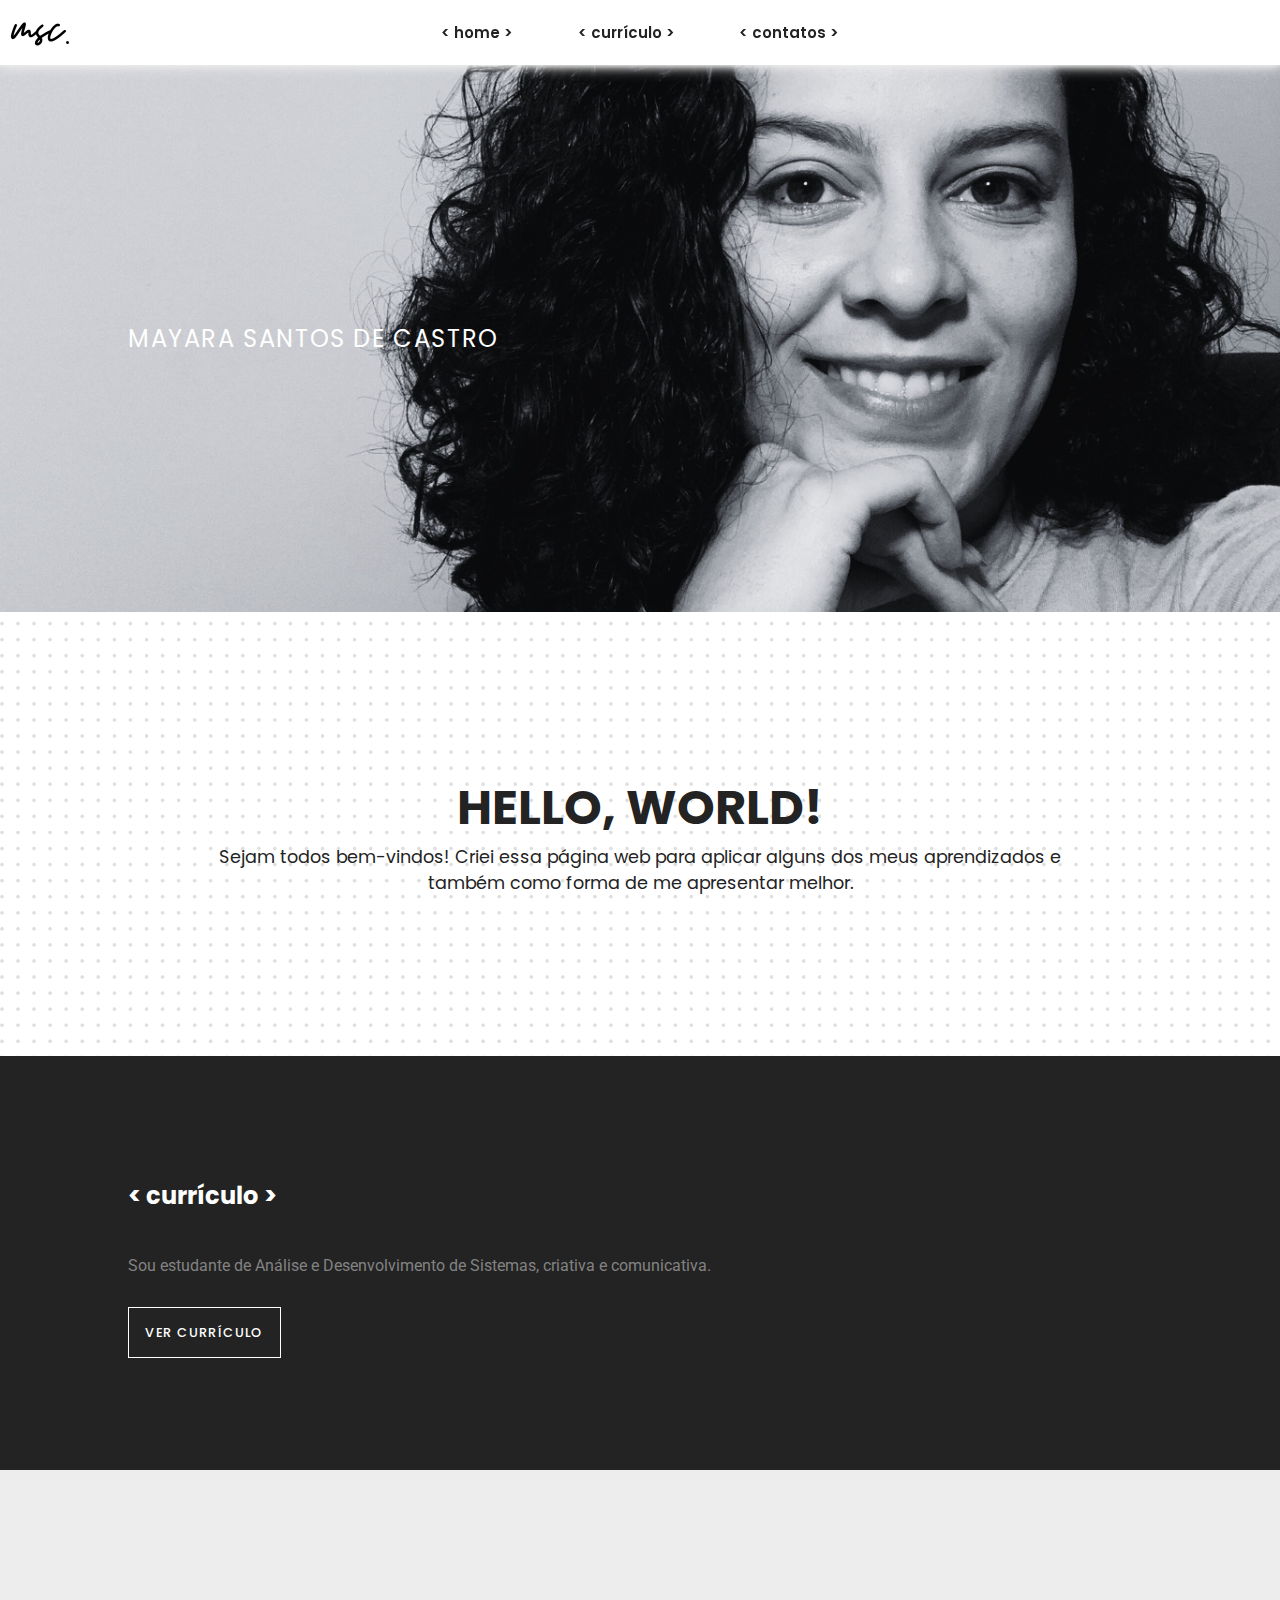
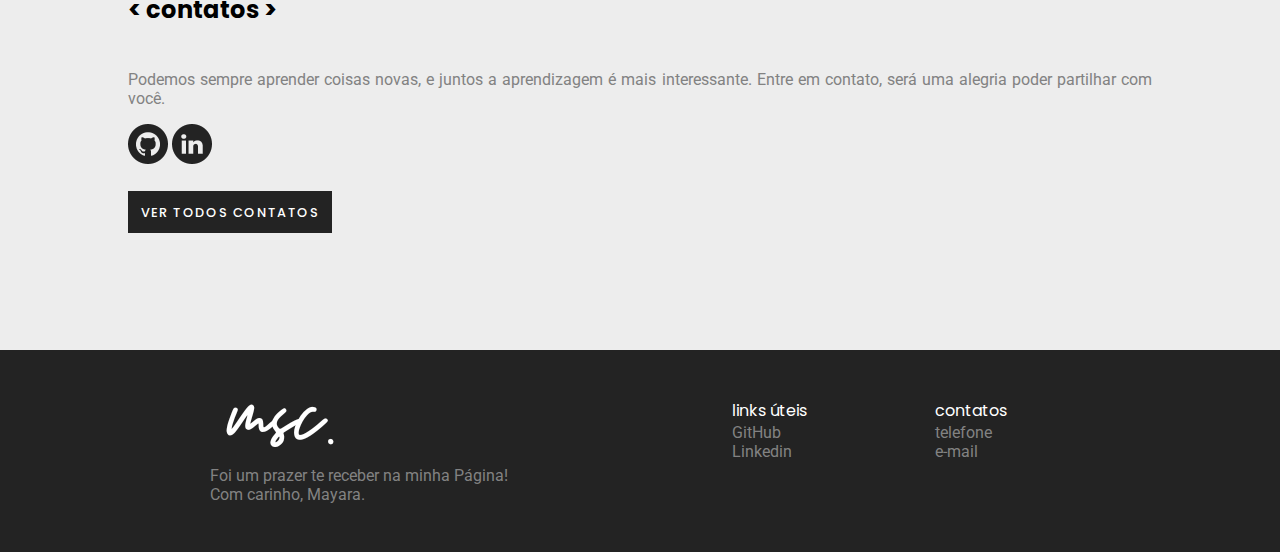
<file: index.html>
<!DOCTYPE html>
<html lang="pt-br">

<head>
    <meta charset="UTF-8">
    <meta http-equiv="X-UA-Compatible" content="IE=edge">
    <meta name="viewport" content="width=device-width, initial-scale=1.0">
    <title>Mayara Castro</title>
    <link rel="shortcut icon" href="./assets/msc..png">
    <link rel="stylesheet" href="./style/style.css">
</head>

<body>
    
    <header class="cabecalho">       
        <img class="cabecalho__img" src="./assets/msc..png" alt="msc">
        <nav class="cabecalho__menu">
            <a href="index.html" class="cabecalho__menu__link">< home ></a>
            <a href="curriculo.html" class="cabecalho__menu__link">< currículo ></a>
            <a href="contatos.html" class="cabecalho__menu__link">< contatos ></a>
        </nav>
    </header>

    <main>
        <section class="home__capa">
            <div class="home__capa__conteudo">
                <h1 class="home__capa__titulo__destaque">MAYARA SANTOS DE CASTRO</h1>
            </div>
        </section>

        <section class="home__apresentacao">
            <div>
                <h2 class="home__apresentacao__titulo">HELLO, WORLD!</h2>
                <p class="home__apresentacao__titulo__conteudo">Sejam todos bem-vindos! Criei essa página web para aplicar alguns dos meus aprendizados e também como forma de me apresentar melhor.</p>
            </div>
        </section>

        <section class="home__acesse__curriculo">
            <div>
                <h2 class="home__apresentacao__curriculo__titulo">< currículo ></h2>
                <p class="home__curriculo__conteudo">Sou estudante de Análise e Desenvolvimento de Sistemas, criativa e comunicativa.</p>
                <div class="home__botao__curriculo">
                    <a class="home__botao__acesse__curriculo" href="./curriculo.html">VER CURRÍCULO</a>
                </div>
            </div>
        </section>

        <section class="home__acesse__contatos">
            <div>
                <h2 class="home__acesse__contatos__titulo">< contatos ></contatos></h2>
                <p class="home__acesse__contatos__conteudo">Podemos sempre aprender coisas novas, e juntos a aprendizagem é mais interessante. Entre em contato, será uma alegria poder partilhar com você.</p>
                <div class="home__acessos">
                    <a class="home__acessos__link" href="https://github.com/Mayarascastro" target="_blank" rel="noopener noreferrer">
                        <img src="./assets/github.png">
                    </a>
                    <a class="home__acessos__link" href="https://www.linkedin.com/in/mayara-castro-5541ba9b/" target="_blank" rel="noopener noreferrer">
                        <img src="./assets/linkedin.png">
                    </a>
                </div>
                <div class="home__botao__contatos">
                    <a class="home__botao__acesse__contatos" href="./contatos.html">VER TODOS CONTATOS</a>
                </div>
            </div>
        </section>
    </main>

    <footer class="rodape">
        <div class="rodape__fixo">
            <img src="./assets/msc.branco.png" alt="msc">
            <p class="rodape__texto">Foi um prazer te receber na minha Página!</p>
            <p class="rodape__texto">Com carinho, Mayara.</p>
        </div>
        <div class="rodape__coluna">
            <p class="rodape__titulo">links úteis</p>
            <ul class="rodape__menu__lista">
                <li><a class="rodape__menu__link" href="https://github.com/Mayarascastro" target="_blank" rel="noopener noreferrer">GitHub</a></li>
                <li><a class="rodape__menu__link" href="https://www.linkedin.com/in/mayara-castro-5541ba9b/" target="_blank" rel="noopener noreferrer">Linkedin</a></li>
            </ul>
        </div>
        <div class="rodape__coluna">
            <p class="rodape__titulo">contatos</p>
            <ul class="rodape__menu__lista">
                <li><a class="rodape__menu__link" href="contatos.html">telefone</a></li>
                <li><a class="rodape__menu__link" href="contatos.html">e-mail</a></li>
            </ul>
        </div>
    </footer>
</body>

</html>
</file>
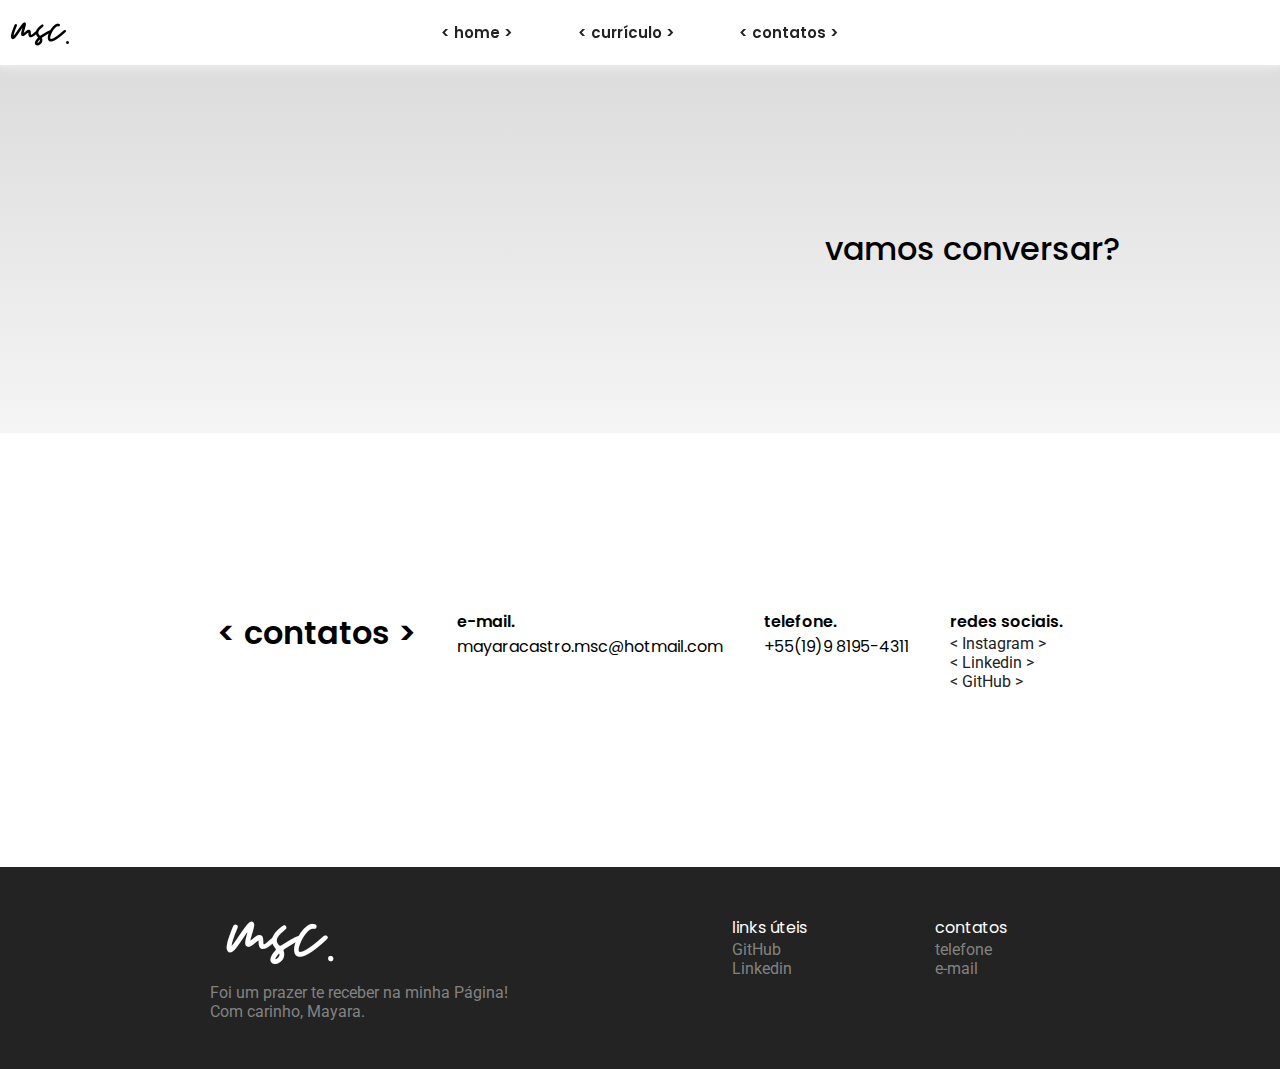
<file: contatos.html>
<!DOCTYPE html>
<html lang="pt-br">

<head>
    <meta charset="UTF-8">
    <meta http-equiv="X-UA-Compatible" content="IE=edge">
    <meta name="viewport" content="width=device-width, initial-scale=1.0">
    <title>Contatos | Mayara Castro</title>
    <link rel="shortcut icon" href="./assets/msc..png">
    <link rel="stylesheet" href="./style/style.css">
</head>

<body>
    <header class="cabecalho">
        <img class="cabecalho__img" src="./assets/msc..png" alt="msc">
        <nav class="cabecalho__menu">
            <a href="index.html" class="cabecalho__menu__link">< home ></a>
            <a href="curriculo.html" class="cabecalho__menu__link">< currículo ></a>
            <a href="contatos.html" class="cabecalho__menu__link">< contatos ></a>
        </nav>
    </header>
        
    <main>
        <div class="contato__capa">
            <h1 class="contato__capa__titulo">vamos conversar?</h1>
        </div>

        <div class="contato__info">
            <h1 class="contato__info__titulo">< contatos ></h1>
            <div class="contato__info__email">
                <p class="contato__titulo">e-mail.</p>
                <li>mayaracastro.msc@hotmail.com</li>
            </div>
            <div class="contato__info__tel">
                <p class="contato__titulo">telefone.</p>
                <li>+55(19)9 8195-4311</li>
            </div>
            <div class="contato__info__redes">
                <p class="contato__titulo">redes sociais.</p>
                <li><a class="contato__info__link" href="https://www.instagram.com/mayaaracastro/" target="_blank" rel="noopener noreferrer">< Instagram ></a></li>
                <li><a class="contato__info__link" href="https://www.linkedin.com/in/mayara-castro-5541ba9b/" target="_blank" rel="noopener noreferrer">< Linkedin ></a></li>
                <li><a class="contato__info__link" href="https://github.com/Mayarascastro" target="_blank" rel="noopener noreferrer">< GitHub ></a></li>
            </div>
        </div>
    </main>

    <footer class="rodape">
        <div class="rodape__fixo">
            <img src="./assets/msc.branco.png" alt="msc">
            <p class="rodape__texto">Foi um prazer te receber na minha Página!</p>
            <p class="rodape__texto">Com carinho, Mayara.</p>
        </div>
        <div class="rodape__coluna">
            <p class="rodape__titulo">links úteis</p>
            <ul class="rodape__menu__lista">
                <li><a class="rodape__menu__link" href="https://github.com/Mayarascastro" target="_blank" rel="noopener noreferrer">GitHub</a></li>
                <li><a class="rodape__menu__link" href="https://www.linkedin.com/in/mayara-castro-5541ba9b/" target="_blank" rel="noopener noreferrer">Linkedin</a></li>
            </ul>
        </div>
        <div class="rodape__coluna">
            <p class="rodape__titulo">contatos</p>
            <ul class="rodape__menu__lista">
                <li><a class="rodape__menu__link" href="contatos.html">telefone</a></li>
                <li><a class="rodape__menu__link" href="contatos.html">e-mail</a></li>
            </ul>
        </div>
    </footer>
</body>

</html>
</file>
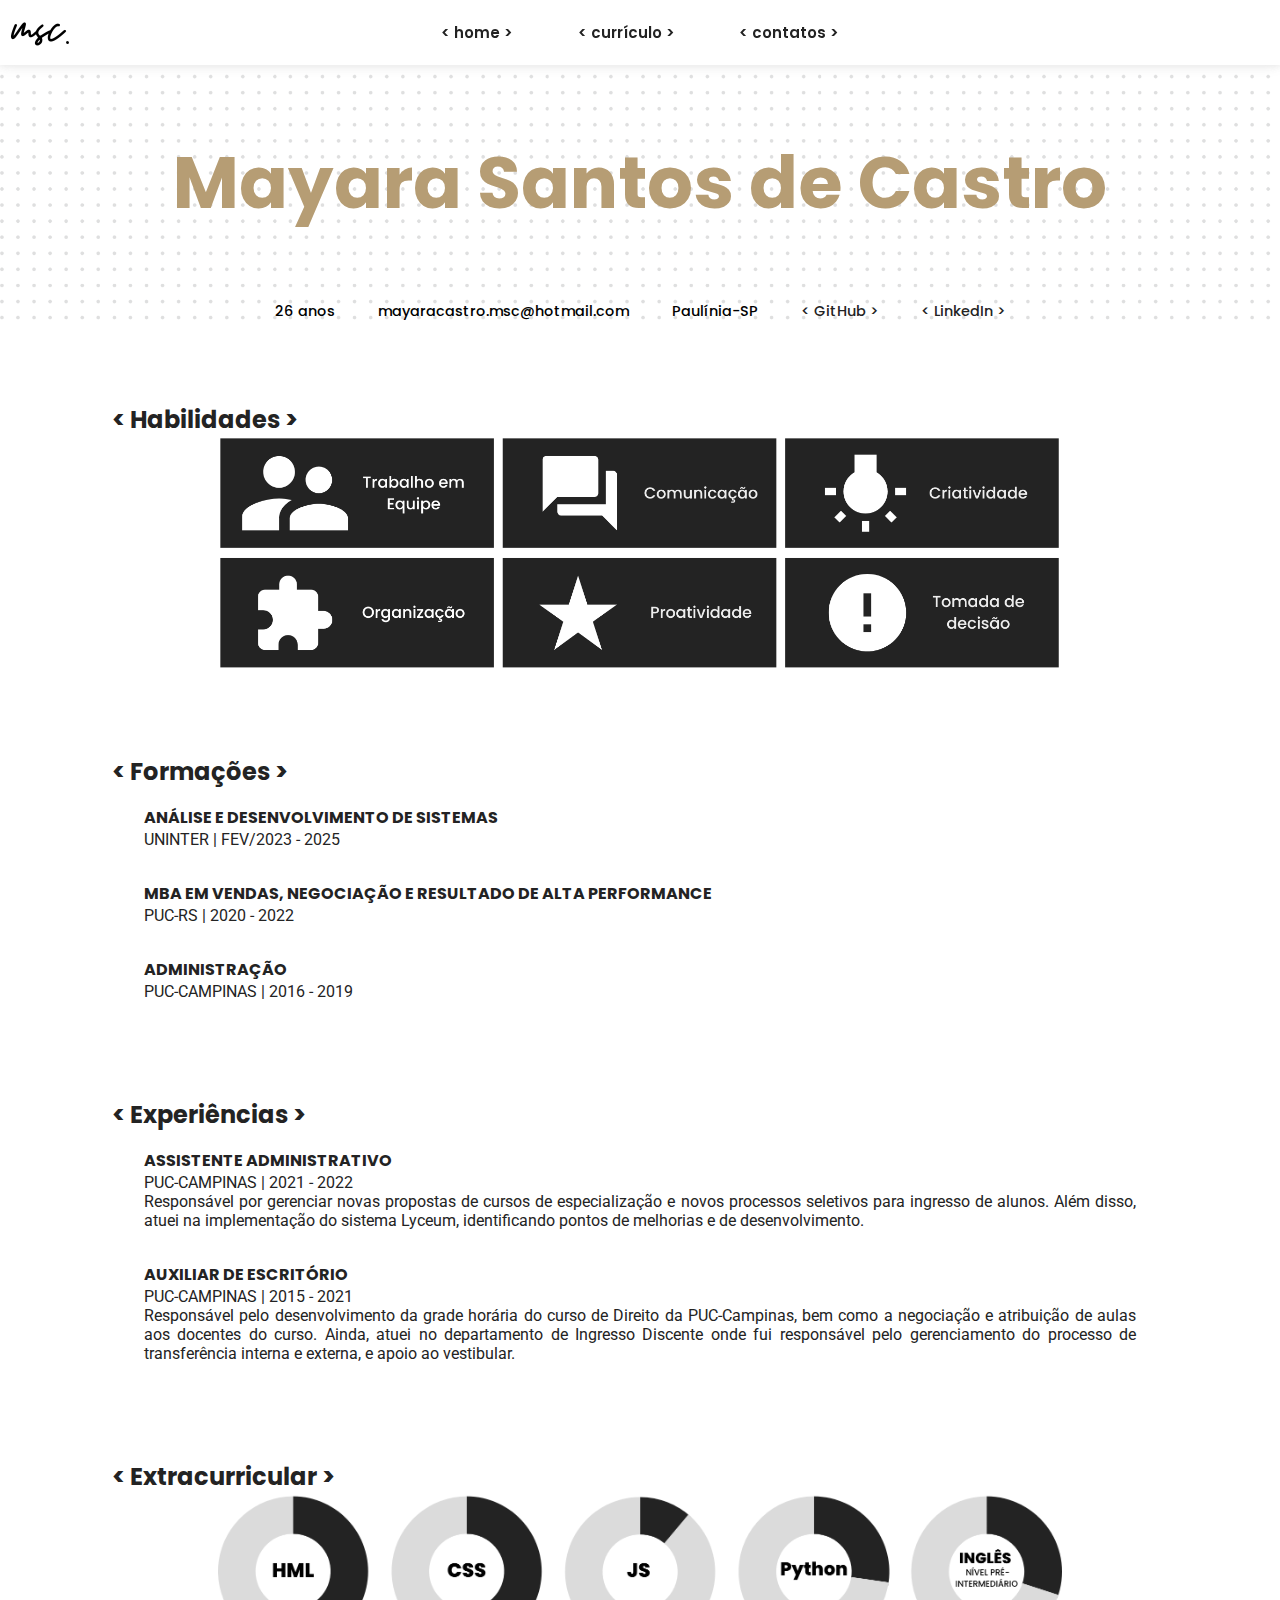
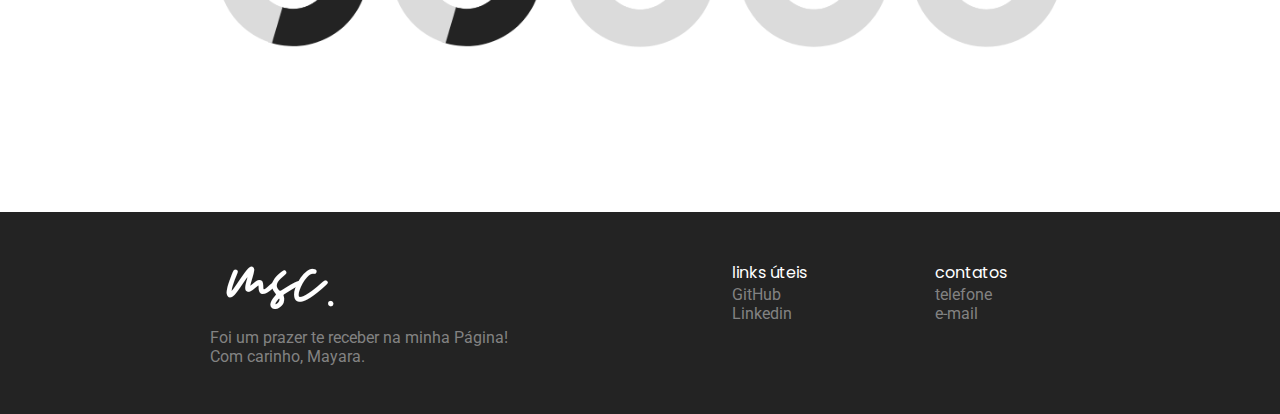
<file: curriculo.html>
<!DOCTYPE html>
<html lang="pt-br">

<head>
    <meta charset="UTF-8">
    <meta http-equiv="X-UA-Compatible" content="IE=edge">
    <meta name="viewport" content="width=device-width, initial-scale=1.0">
    <title>Currículo | Mayara Castro</title>
    <link rel="shortcut icon" href="./assets/msc..png">
    <link rel="stylesheet" href="./style/style.css">

</head>

<body>
    <header class="cabecalho">       
        <img class="cabecalho__img" src="./assets/msc..png" alt="msc">
        <nav class="cabecalho__menu">
            <a href="index.html" class="cabecalho__menu__link">< home ></a>
            <a href="curriculo.html" class="cabecalho__menu__link">< currículo ></a>
            <a href="contatos.html" class="cabecalho__menu__link">< contatos ></a>
        </nav>
    </header>

    <main>
        <section class="curriculo__capa">
            <h1 class="curriculo__capa__titulo">Mayara Santos de Castro</h1>
            <ul class="curriculo__capa__informacoes">
                <li>26 anos</li>
                <li>mayaracastro.msc@hotmail.com</li>
                <li>Paulínia-SP</li>
                <li><a class="curriculo__capa__informacoes__link" href="https://github.com/Mayarascastro" target="_blank" rel="noopener noreferrer">< GitHub ></GitHub></a></li>
                <li><a class="curriculo__capa__informacoes__link" href="https://www.linkedin.com/in/mayara-castro-5541ba9b/" target="_blank" rel="noopener noreferrer">< LinkedIn ></LinkedIn></a></li>
            </ul>
        </section>
        <section class="curriculo__area">
            <section class="curriculo">
                <h2 class="curriculo__titulo">< Habilidades ></Habilidades></h2>
                <div class="curriculo__conteudo">
                    <img class="curriculo__img" src="assets/habilidades.png" alt="habilidades">
                </div>
            </section>

            <section class="curriculo">
                <h2 class="curriculo__titulo">< Formações ></h2>
                <div  class="curriculo__conteudo__start">
                    <h3 class="curriculo__subtitulo">ANÁLISE E DESENVOLVIMENTO DE SISTEMAS</h3>
                    <p>UNINTER | FEV/2023 - 2025</p>
                </div>
                <div  class="curriculo__conteudo__start">
                    <h3 class="curriculo__subtitulo">MBA EM VENDAS, NEGOCIAÇÃO E RESULTADO DE ALTA PERFORMANCE</h3>
                    <p>PUC-RS | 2020 - 2022</p>
                </div>
                <div  class="curriculo__conteudo__start">
                    <h3 class="curriculo__subtitulo">ADMINISTRAÇÃO</h3>
                    <p>PUC-CAMPINAS | 2016 - 2019</p>
                </div>
                </div>
            </section>

            <section class="curriculo">
                <h2 class="curriculo__titulo">< Experiências ></h2>
                <div class="curriculo__conteudo__start">
                    <h3 class="curriculo__subtitulo">ASSISTENTE ADMINISTRATIVO</h3>
                    <p>PUC-CAMPINAS | 2021 - 2022</p>
                    <p>Responsável por gerenciar novas propostas de cursos de especialização e novos processos seletivos para ingresso de alunos. Além disso, atuei na implementação do sistema Lyceum, identificando pontos de melhorias e de desenvolvimento.</p>
                </div>
                <div class="curriculo__conteudo__start">
                    <h3 class="curriculo__subtitulo">AUXILIAR DE ESCRITÓRIO</h3>
                    <p>PUC-CAMPINAS | 2015 - 2021</p>
                    <p>Responsável pelo desenvolvimento da grade horária do curso de Direito da PUC-Campinas, bem como a negociação e atribuição de aulas aos docentes do curso. Ainda, atuei no departamento de Ingresso Discente onde fui responsável pelo gerenciamento do processo de transferência interna e externa, e apoio ao vestibular.</p>
                </div>
            </section>

            <section class="curriculo">
                <h2 class="curriculo__titulo">< Extracurricular ></h2>
                <div class="curriculo__conteudo">
                    <img class="curriculo__img" src="assets/extra.png" alt="extracurriculares">
                </div>
            </section>
        </section>
    </main>

    <footer class="rodape">
        <div class="rodape__fixo">
            <img src="./assets/msc.branco.png" alt="msc">
            <p class="rodape__texto">Foi um prazer te receber na minha Página!</p>
            <p class="rodape__texto">Com carinho, Mayara.</p>
        </div>
        <div class="rodape__coluna">
            <p class="rodape__titulo">links úteis</p>
            <ul class="rodape__menu__lista">
                <li><a class="rodape__menu__link" href="https://github.com/Mayarascastro" target="_blank" rel="noopener noreferrer">GitHub</a></li>
                <li><a class="rodape__menu__link" href="https://www.linkedin.com/in/mayara-castro-5541ba9b/" target="_blank" rel="noopener noreferrer">Linkedin</a></li>
            </ul>
        </div>
        <div class="rodape__coluna">
            <p class="rodape__titulo">contatos</p>
            <ul class="rodape__menu__lista">
                <li><a class="rodape__menu__link" href="contatos.html">telefone</a></li>
                <li><a class="rodape__menu__link" href="contatos.html">e-mail</a></li>
            </ul>
        </div>
    </footer>
</body>

</html>
</file>
<file: style/style.css>
/* Google font */
@import url('https://fonts.googleapis.com/css2?family=Poppins:wght@400;500;600;700&family=Roboto&display=swap');

:root {
    --cor-primaria: #ffffff;
    --cor-segundaria: #828282;
    --cor-tercearia: #232323;
    --cor-quatenaria: #ededed;
    --cor-quintenaria: #b69d74;
    --cor-sextenaria: rgb(246, 74, 103);
    --fonte-primaria: 'Poppins', sans-serif;
    --fonte-secundaria: 'Roboto', sans-serif; 
}

*{ 
    margin: 0; padding: 0; 
}

body {
    display: grid;
    grid-template-areas: 
    "cabecalho" 
    "conteudo" 
    "rodape";
    overflow: auto;
}

.cabecalho{
    grid-area: "cabecalho";
    background-color: var(--cor-primaria);
    box-shadow: 0 0 0.3rem var(--cor-quatenaria), 0 0 0.6rem var(--cor-quatenaria), 0 0 0.9rem var(--cor-quatenaria);
    padding: 1.3em;
    position: sticky;
    top: 0em; 
}

.cabecalho__img {
    position: fixed;
    top: 0.1rem;
    left: 0.6rem;
}

.cabecalho__menu {
    text-align: center;
}

.cabecalho__menu__link {
    text-decoration: none;
    font-family: var(--fonte-primaria);
    font-size: 0.938rem;
    font-weight: 600;
    color:var(--cor-tercearia);
    margin: 2em;
}

.cabecalho__menu__link:hover {
    color: var(--cor-quintenaria);
}

.cabecalho__menu__link:active {
    color: var(--cor-sextenaria);
}

.home__capa {
    grid-area: "conteudo";
    background-image: url("../assets/Foto\ fundo.png");
    background-repeat: no-repeat;
    background-size: cover;
}

.home__capa__conteudo {
    display: grid;
    grid-template-columns: 50%;
    padding: 20% 0 20% 10%;
    text-align: start;
}

.home__capa__titulo__destaque {
    font-family: var(--fonte-primaria);
    color: var(--cor-primaria);
    font-size: 1.5rem;
    font-weight: 400;
    letter-spacing: 0.1rem;
}

.home__apresentacao {
    background-image: url(../assets/dots.png);
    padding: 10em 12em;
    color: var(--cor-tercearia);
    text-align: center;
}

.home__apresentacao__titulo {
    font-family: var(--fonte-primaria);
    font-size: 3em;
    font-weight: 700;
}

.home__apresentacao__titulo__conteudo {
    font-family: var(--fonte-primaria);
    font-size: 1.1rem;
    color: var(--cor-tercearia);
    text-align: center;
}

.home__acesse__curriculo {
    background-color: var(--cor-tercearia);
    padding: 5em 8em;
}

.home__apresentacao__curriculo__titulo {
    font-family: var(--fonte-primaria);
    color: var(--cor-primaria);
    line-height: 5;
}

.home__curriculo__conteudo{
    font-family: var(--fonte-secundaria);
    font-size: 1rem;
    color: var(--cor-segundaria);
    text-align: justify;
}

.home__botao__curriculo {
    margin: 3em 0;
}

.home__botao__acesse__curriculo {
    font-family: var(--fonte-primaria);
    font-size: 0.8rem;
    font-weight: 500;
    color: var(--cor-primaria);
    border: 0.1rem solid var(--cor-primaria);
    background: var(--cor-tercearia);
    text-decoration: none;    
    letter-spacing: 0.1rem;
    padding: 1rem;
}

.home__botao__acesse__curriculo:hover {
    color: var(--cor-tercearia);
    background: var(--cor-primaria);
}

.home__acesse__contatos {
    background-color: var(--cor-quatenaria);
    padding: 5em 8em;
}

.home__acesse__contatos__titulo {
    font-family: var(--fonte-primaria);
    line-height: 5;
}

.home__acesse__contatos__conteudo {
    font-family: var(--fonte-secundaria);
    font-size: 1rem;
    color: var(--cor-segundaria);
    text-align: justify;
}

.home__acessos {
 padding: 1em 0;
}

.home__acessos__link {
    font-family: var(--fonte-primaria);
    color: var(--cor-tercearia);
    text-decoration: none;
}

.home__botao__contatos {
    margin: 1em 0 3em;
}

.home__botao__acesse__contatos {
    font-family: var(--fonte-primaria);
    font-size: 0.8rem;
    font-weight: 500;
    color: var(--cor-primaria);
    border: 0.1rem transparent;
    background: var(--cor-tercearia);
    text-decoration: none;    
    letter-spacing: 0.1rem;
    padding: 1em;
}

.home__botao__acesse__contatos:hover {
    color: var(--cor-tercearia);
    border: 0.1rem solid var(--cor-tercearia);
    background: transparent;
}

.curriculo__capa{
    background-image: url("../assets/dots.png");
    text-align: center;
}

.curriculo__capa__titulo {
    font-family: var(--fonte-primaria);
    font-size: 4.5rem;
    color: var(--cor-quintenaria);
    padding: 5%; 
}

.curriculo__capa__informacoes {
    display: flex;
    list-style: none;
    font-family: var(--fonte-primaria);
    font-size: 0.9rem;
    font-weight: 500;
    justify-content: center;
    gap: 3em;
}

.curriculo__capa__informacoes__link {
    text-decoration: none;
    color: var(--cor-tercearia);
}

.curriculo__capa__informacoes__link:hover {
    color: var(--cor-quintenaria);
}
.curriculo__capa__informacoes__link:active {
    color: var(--cor-sextenaria);
}

.curriculo__area {
    padding: 5em 7em;
    background-color: var(--cor-primaria);
    color: var(--cor-tercearia);
}

.curriculo {
    padding: 0 0 5em 0;
    justify-content: center;
}

.curriculo__conteudo {
   text-align: center;
}

.curriculo__titulo {
    font-family: var(--fonte-primaria);
    font-size: 1.5rem;
    font-weight: 700;
}

.curriculo__subtitulo {
    font-family: var(--fonte-primaria);
    font-size: 1rem;
    font-weight: 700;
}

.curriculo p {
    font-family: var(--fonte-secundaria);
    font-size: 1em;
}

.curriculo__conteudo__start {
    text-align: justify;
    padding: 1em 2em;
}

.curriculo__img {
    width: 80%;
}

.contato__capa {
    background: linear-gradient(#dddcdc, #f5f5f5);
    padding: 10rem;
}

.contato__capa__titulo {
    font-family: var(--fonte-primaria);
    font-size: 2rem;
    font-weight: 500; 
    text-align: end;
}

.contato__info {
    padding: 11em;
    display: flex;
    justify-content: space-evenly;
    list-style: none; 
}

.contato__info__titulo {
    font-family: var(--fonte-primaria);
    font-size: 2rem;
    font-weight: 600; 
}

.contato__titulo {
    font-family: var(--fonte-primaria);
    font-size: 1rem;
    font-weight: 600; 
}

.contato__info__email {
    font-family: var(--fonte-primaria);
    font-size: 1rem;
    font-weight: 400;
}

.contato__info__tel {
    font-family: var(--fonte-primaria);
    font-size: 1rem;
    font-weight: 400;
}

.contato__info__link {
    font-family: var(--fonte-secundaria);
    color: var(--cor-tercearia);
    text-decoration: none; 
}

.contato__info__link:hover {
    color: var(--cor-quintenaria);
}
.contato__info__link:active {
    color: var(--cor-sextenaria);
}

.rodape {
    grid-area: "rodape";
    background-color: var(--cor-tercearia);
    display: flex;
    padding: 3em;
    text-align: start;
    justify-content: center;
}

.rodape__fixo{
    padding: 0 10em 0 0;
}

.rodape__coluna{
    padding: 0 4em 0 4em;
}

.rodape__texto{
    font-family: var(--fonte-secundaria);
    color: var(--cor-segundaria);
}

.rodape__titulo{
    font-family: var(--fonte-primaria);
    color: var(--cor-primaria); 
}

.rodape__menu__lista {
    list-style-type: none;
}

.rodape__menu__link{
    font-family: var(--fonte-secundaria);
    color: var(--cor-segundaria);
    text-decoration: none;
}

.rodape__menu__link:hover {
    color: var(--cor-quintenaria);
}

@media screen and (max-width: 1200px) {
    .contato__info {
        display: block;
    }

    .contato__info__email {
        padding: 2em;
    }

    .contato__info__tel {
        padding: 0 2em;
    }

    .contato__info__redes {
        padding: 2em;
    }
}
</file>
